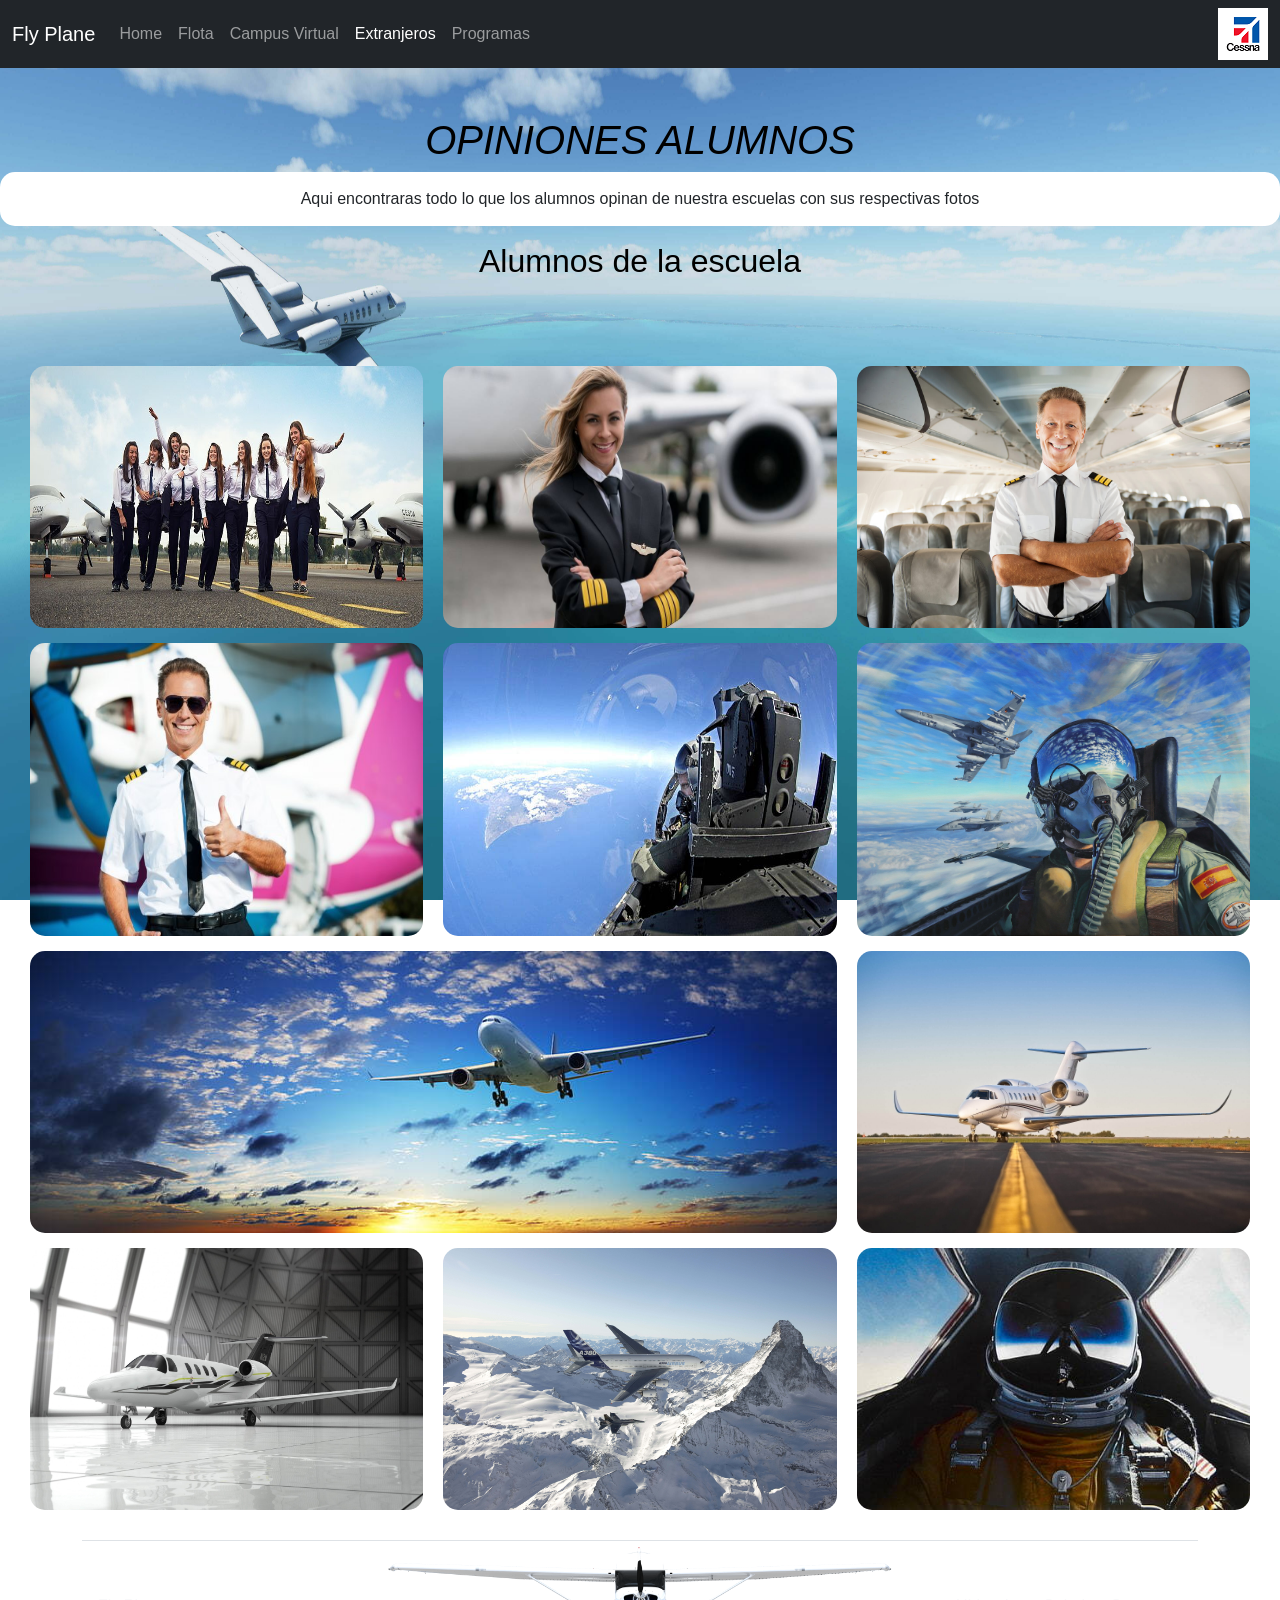
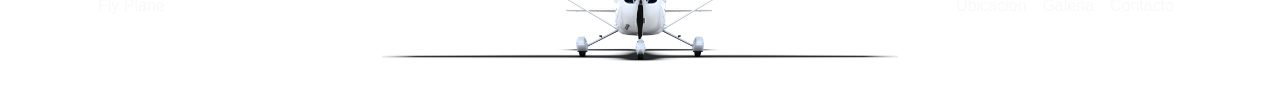
<file: Pages/Extranjeros.html>
<!DOCTYPE html>
<html lang="en">

<head>
	<meta charset="UTF-8">
	<meta name="viewport" content="width=  , initial-scale=1.0">
	<meta name="keywords"
		content="Escuela,Vuelo,Aeronautico,Aviación,Piloto Privado,Habilitaciones,Piloto Comercial,Formacion,Avion">
	<meta name="description"
		content="Escuela de Vuelo dedicada a la formacion de Pilotos Comerciales para Argentina y el mundo entero. Entrenamiento Alto Nivel. Cursos: Piloto Privado, Piloto Comercial, Habilitación Multimotor.">
	<title>Fly Plane|Extranjeros</title>
	<!-- CSS only -->
	<link href="https://cdn.jsdelivr.net/npm/bootstrap@5.1.0/dist/css/bootstrap.min.css" rel="stylesheet"
		integrity="sha384-KyZXEAg3QhqLMpG8r+8fhAXLRk2vvoC2f3B09zVXn8CA5QIVfZOJ3BCsw2P0p/We" crossorigin="anonymous">
	<!-- link css -->
	<link rel="stylesheet" href="../Css/animate.css">
	<link rel="stylesheet" type="text/css" href="../Css/style.css">
</head>

<body>
	<div>
		<div class="container-fluid">
			<header class="row">
				<nav class="navbar navbar-expand-lg navbar-dark bg-dark" aria-label="Fifth navbar example">
					<div class="container-fluid">
						<a class="navbar-brand" href="../index.html">Fly Plane</a>
						<button class="navbar-toggler" type="button" data-bs-toggle="collapse"
							data-bs-target="#navbarsExample05" aria-controls="navbarsExample05" aria-expanded="false"
							aria-label="Toggle navigation">
							<span class="navbar-toggler-icon"></span>
						</button>

						<div class="collapse navbar-collapse" id="navbarsExample05">
							<ul class="navbar-nav ml-auto mb-2 mb-lg-0">
								<li class="nav-item">
									<a class="nav-link" aria-current="page" href="../index.html">Home</a>
								</li>
								<li class="nav-item">
									<a class="nav-link" href="Flota.html">Flota</a>
								</li>
								<li class="nav-item">
									<a class="nav-link" href="Campus-Virtual.html" tabindex="-1"
										aria-disabled="true">Campus Virtual</a>
								</li>
								<li class="nav-item">
									<a class="nav-link active" href="Extranjeros.html" tabindex="-1"
										aria-disabled="true">Extranjeros</a>
								</li>
								<li class="nav-item">
									<a class="nav-link" href="Programas.html" tabindex="-1"
										aria-disabled="true">Programas</a>
								</li>
							</ul>
							<div>
								<img src="../Assets/logo2.png" alt="logo cessna" class="flex-end">
							</div>
						</div>
					</div>
				</nav>
			</header>
		</div>

		<!-- INICIO CONTENIDO -->

		<section class="titulo py-5">
			<h1 class="titulo__principal"><em>OPINIONES ALUMNOS</em></h1>
			<p class="titulo__texto">Aqui encontraras todo lo que los alumnos opinan de nuestra escuelas con sus
				respectivas fotos</p>
			<h2 class="titulo__subtitulo"> Alumnos de la escuela</h2>
		</section>

		<section class="Extranjeros">
			<article class="Extranjeros__contenedor">
				<div class="uno">
					<img src="../Assets/piloto1.jpg" alt="alumno" class="Extranjeros__foto wow rollIn">
				</div>

				<div class="dos">
					<img src="../Assets/piloto2.jpg" alt="alumno" class="Extranjeros__foto wow rollIn">
				</div>

				<div class="tres">
					<img src="../Assets/piloto3.jpg" alt="alumno" class="Extranjeros__foto wow rollIn">
				</div>

				<div class="cuatro">
					<img src="../Assets/piloto4.jpg" alt="alumno" class="Extranjeros__foto wow rollIn">
				</div>

				<div class="cinco">
					<img src="../Assets/piloto5.jpg" alt="alumno" class="Extranjeros__foto wow rollIn">
				</div>

				<div class="seis">
					<img src="../Assets/grid1(4).jpg" alt="alumno" class="Extranjeros__foto wow rollIn">
				</div>

				<div class="siete">
					<img src="../Assets/grid1(1).jpg" alt="avion" class="Extranjeros__foto wow rollIn">
				</div>

				<div class="ocho">
					<img src="../Assets/grid1(2).jpg" alt="avion" class="Extranjeros__foto wow rollIn">
				</div>

				<div class="nueve">
					<img src="../Assets/grid1(5).jpg" alt="avion" class="Extranjeros__foto wow rollIn">
				</div>

				<div class="diez">
					<img src="../Assets/grid3.jpg" alt="avion" class="Extranjeros__foto wow rollIn">
				</div>

				<div class="once">
					<img src="../Assets/grid2.jpg" alt="avion" class="Extranjeros__foto wow rollIn">
				</div>
			</article>
		</section>
		<!-- INICIO PIE DE PAGINA -->
		<div class="container">
			<footer
				class="d-flex flex-wrap justify-content-between align-items-center  px-3 my-4 border-top bg-gradient">
				<p class="col-md-4 mb-0 text-light">Fly Plane</p>

				<a href="../index.html"
					class="col-md-4 d-flex align-items-center justify-content-center mb-3 mb-md-0 me-md-auto link-dark text-decoration-none">
					<img class="text-light py-1" src="../Assets/icon.png" alt="icono" width="auto" height="130">
					<!-- <svg class="bi me-2" width="40" height="32"><use xlink:href="#bootstrap"/></svg> -->
				</a>

				<ul class="nav col-md-4 justify-content-end">
					<li><a href="https://goo.gl/maps/tjFu2Ugu2SMubP4v7" target="_blank"
							class="nav-link px-2 text-light">Ubicacion</a></li>
					<li><a href="Galeria.html" class="nav-link px-2 text-light">Galeria</a></li>
					<li><a href="Contacto.html" class="nav-link px-2 text-light">Contacto</a></li>
				</ul>
			</footer>
		</div>

		<!-- FIN PIE DE PAGINA -->
	</div>
	<!-- JavaScript Bundle with Popper -->
	<script src="https://cdn.jsdelivr.net/npm/bootstrap@5.1.0/dist/js/bootstrap.bundle.min.js"
		integrity="sha384-U1DAWAznBHeqEIlVSCgzq+c9gqGAJn5c/t99JyeKa9xxaYpSvHU5awsuZVVFIhvj" crossorigin="anonymous">
	</script>
	<!-- WOW -->
	<script src="../JavaScript/wow.min.js"></script>
	<script>
		new WOW().init();
	</script>
</body>

</html>
</file>
<file: Css/style.css>
body {
  margin: 0;
  padding: 0;
  background: url(../Assets/fotofondo2.jpg);
  background-size: 100% 100%;
  background-attachment: fixed;
  font-family: 'Open Sans', sans-serif; }

/*HEADER*/
.header {
  text-align: center; }
  .header .header__nav {
    margin: 25px 100px; }
  .header .header__lista-nav {
    display: flex;
    flex-direction: row;
    justify-content: space-around;
    margin-left: 0; }
  .header .header__lista-nav a {
    color: black;
    text-decoration: none;
    font-weight: bold; }
  .header .header__lista-nav li {
    list-style-type: none;
    margin: 20px;
    padding: 10px;
    transition: all 1.5s;
    background-color: white;
    border-radius: 15px; }
  .header .header__lista-nav li:hover {
    transform: translateY(-20px);
    background-color: #f4f6f6; }

/* INICIO*/
.titulo__principal {
  text-align: center;
  color: black; }

.titulo__principal--negrita {
  background-color: white;
  padding: 5px;
  border: solid 3px black;
  border-radius: 10px; }

.titulo__subtitulo {
  text-align: center;
  color: black; }

.titulo__parrafo {
  text-align: center; }

.collapse {
  justify-content: space-between; }

.fondo {
  background: url(../Assets/backgroundInicio.jpg); }

/*FLOTA*/
.table {
  margin: auto; }
  .table__titulo {
    color: white; }
  .table__row th {
    color: red; }
  .table__row td {
    color: royalblue;
    text-align: center; }

/*CAMPUS VIRTUAL*/
.video {
  text-align: center; }

/* PROGRAMAS*/
.Programas {
  display: flex;
  align-items: center;
  margin: auto;
  background-color: #54626e;
  height: auto;
  justify-content: space-around;
  text-align: center;
  margin: 15px 15px; }
  .Programas__section {
    padding: 35px; }
  .Programas__texto {
    color: white;
    padding: 30px;
    font-size: 24px;
    text-align: center; }
  .Programas__foto {
    width: 100%;
    height: 350px; }

/*EXTRANJEROS*/
.titulo__principal em {
  text-align: center; }

.titulo__texto {
  text-align: center;
  background-color: white;
  padding: 15px;
  border-radius: 15px; }

.Extranjeros {
  margin: 30px 30px; }
  .Extranjeros__contenedor {
    display: grid;
    grid-template-columns: 1fr 1fr 1fr;
    grid-template-rows: auto auto auto;
    grid-gap: 15px;
    grid-column-gap: 20px; }
  .Extranjeros__foto {
    width: 100%;
    height: 100%;
    border-radius: 15px;
    transition: all 2s; }
  .Extranjeros__foto:hover {
    transform: scale(1.1); }
  .Extranjeros .uno {
    grid-column: 1/2;
    grid-row: 2/3; }
  .Extranjeros .siete {
    grid-column: 3/4; }
  .Extranjeros .once {
    grid-column: 1/3;
    grid-row: 3/4; }

/*CONTACTOS*/
#formulario {
  text-align: center; }

/*GALERIA*/
.galeria {
  width: 95%;
  height: 100%;
  padding: 25px;
  margin: auto;
  display: flex;
  flex-direction: row-reverse;
  align-items: center;
  justify-content: space-around; }
  .galeria__item {
    width: 95%;
    height: 100%;
    padding: 15px;
    margin: 25px;
    background-color: #54626e;
    border-radius: 15px;
    transition: all 2s; }
  .galeria__item:hover {
    transform: scale(1.1);
    background-color: #4B4453; }
  .galeria__texto p {
    color: white;
    margin: auto;
    font-size: 24px; }
  .galeria__texto h3 {
    color: white; }
  .galeria__item--foto {
    width: 100%;
    height: 150px;
    border-radius: 15px; }

/*FOOTHER*/
.footer__list {
  color: white;
  font-weight: bold;
  display: flex;
  flex-direction: row;
  justify-content: space-around;
  list-style-type: none; }

.footer li {
  background-color: black;
  padding: 15px;
  border-radius: 15px;
  transition: all 1.5s;
  margin: 20px;
  width: 300px;
  height: auto; }

.footer li:hover {
  transform: translateY(-15px);
  background-color: white; }

.footer li a:hover {
  color: black; }

.footer a {
  text-decoration: none;
  color: white; }

.footer__list li > .icons {
  margin: 20px;
  padding: 20px;
  text-align: center; }

.iconoUbicacion {
  display: flex;
  justify-content: center;
  align-items: center;
  flex-direction: column; }
  .iconoUbicacion i {
    color: white; }

.iconoFoto {
  display: flex;
  justify-content: center;
  align-items: center;
  flex-direction: column; }
  .iconoFoto i {
    color: white; }

.iconoContacto {
  display: flex;
  justify-content: center;
  align-items: center;
  flex-direction: column; }
  .iconoContacto i {
    color: white; }

.iconoCentral {
  display: flex;
  justify-content: center;
  align-items: center;
  flex-direction: column;
  color: white; }
</file>
